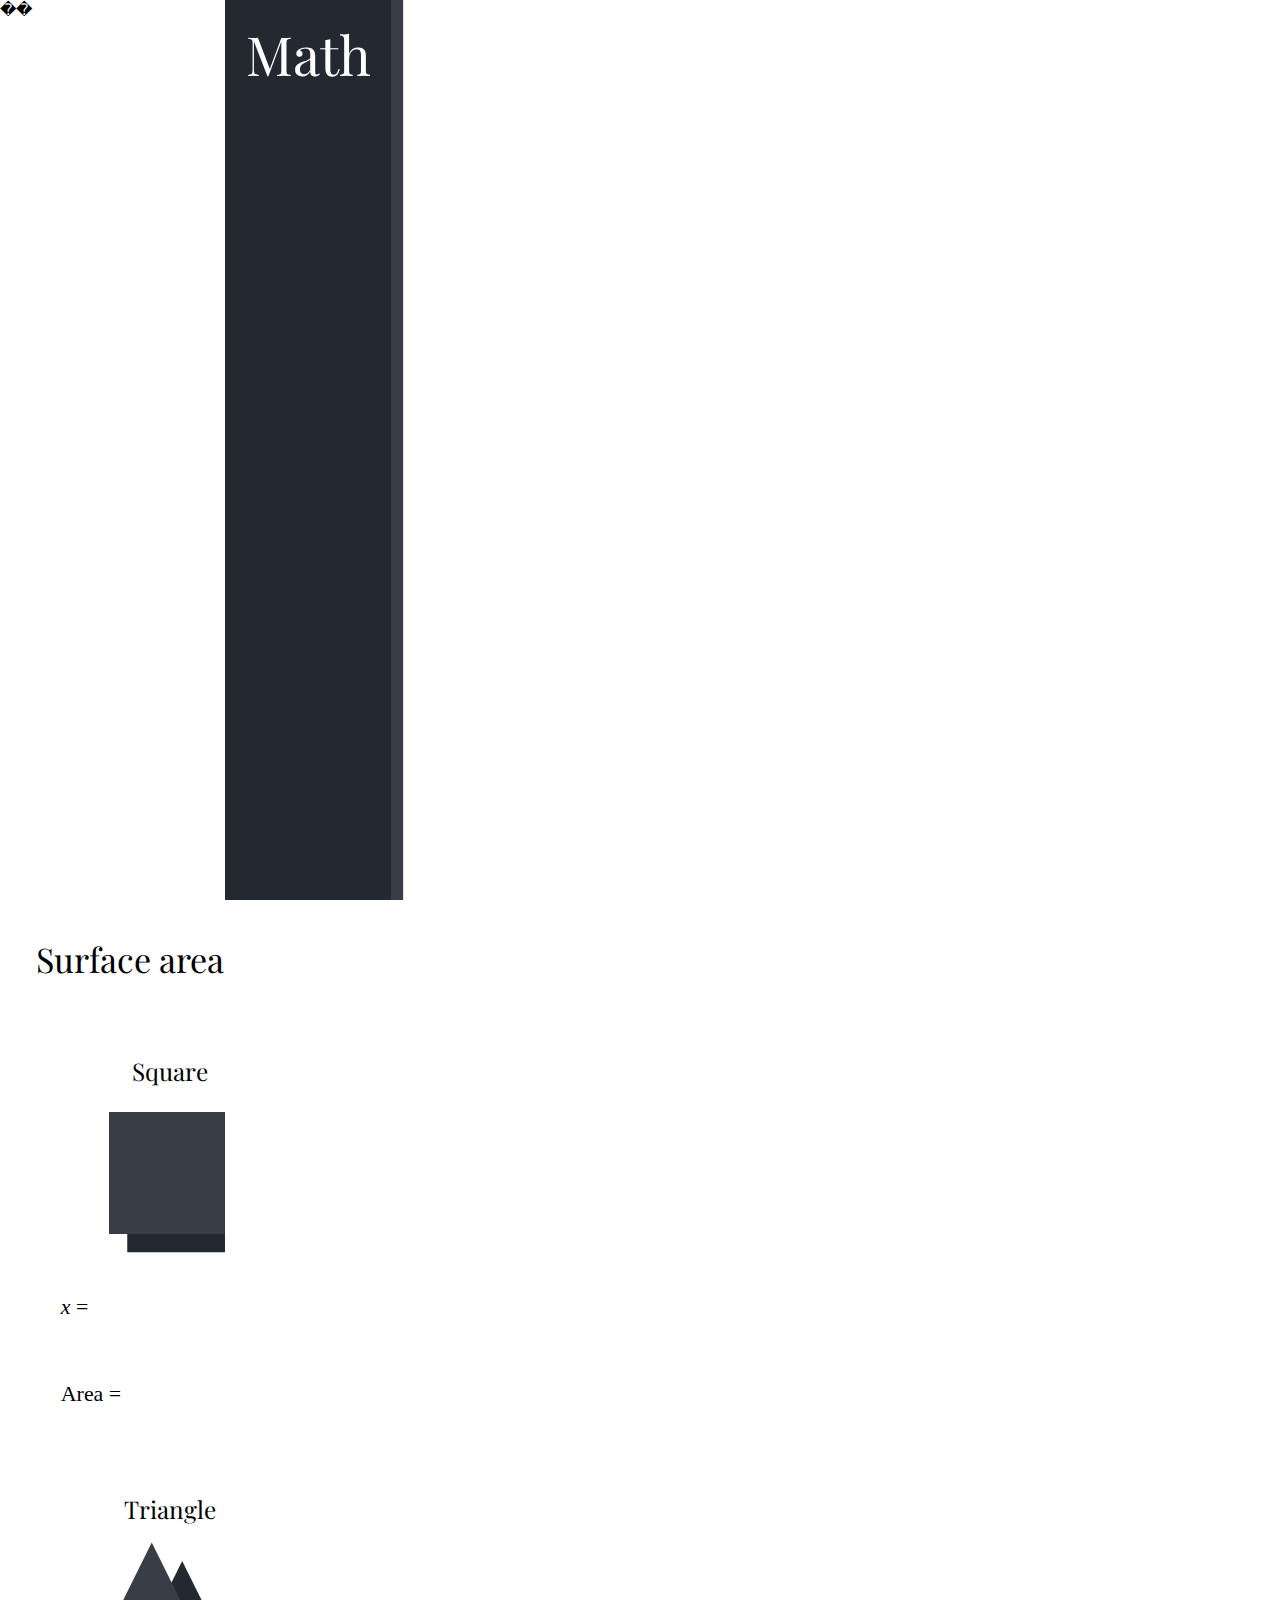
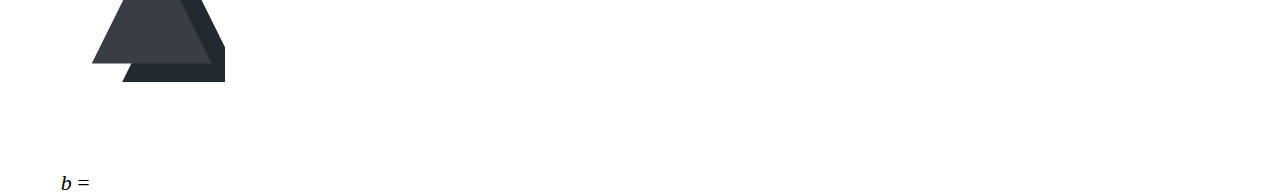
<file: index.html>
��<!DOCTYPE html>
<html lang="en">
  <head>
    <meta charset="UTF-8" />
    <meta name="viewport" content="width=device-width, initial-scale=1.0" />
    <meta http-equiv="Content-Security-Policy" content="script-src 'self' 'unsafe-inline';" />
    <link rel="stylesheet" href="style.css" />
    <title>Math toolbox</title>
  </head>

  <body>
    <nav>
      <div id="title">Math</div>
    </nav>
    <article>
      <div id="sub">Surface area</div>
      <main>
        <div id="cont">
          <div>
            <div id="n">Square</div>
            <div id="square"></div>
            <div id="f">
              <div><i>x</i> = <input type="number" id="sa_in" maxlength="100" /></div>
            </div>
            <div class="area">area = <span id="square_area"></span></div>
          </div>
          <div>
            <div id="n">Rectangle</div>
            <div id="rectangle"></div>
            <div id="f">
              <div><i>x</i> = <input type="number" id="re_ix" maxlength="100" /></div>
              <div><i>y</i> = <input type="number" id="re_iy" maxlength="100" /></div>
            </div>
            <div class="area">area = <span id="rtangle_area"></span></div>
          </div>
          <div>
            <div id="n">Circle</div>
            <div id="circle"></div>
            <div id="f">
              <div><i>r</i> = <input type="number" id="ci_in" maxlength="100" /></div>
            </div>
            <div class="area">area = <span id="circle_area"></span></div>
          </div>
          <div>
            <div id="n">Triangle</div>
            <div id="triangle"></div>
            <div id="triangle_shadow"></div>

            <div id="triangle_exept">
              <div id="f">
                <div><i>b</i> = <input type="number" id="tr_b" /></div>
                <div><i>h</i> = <input type="number" id="tr_h" /></div>
              </div>
              <div class="area">area = <span id="triangle_area"></span></div>
            </div>
          </div>
          <div>
            <div id="n">Ellipse</div>
            <div id="ellipse"></div>
            <div id="f">
              <div><i>x</i> = <input type="number" id="el_x" /></div>
              <div><i>y</i> = <input type="number" id="el_y" /></div>
            </div>
            <div class="area">area = <span id="ellipse_area"></span></div>
          </div>
          <div>
            <div id="n">Parallelogram</div>
            <div id="parallelogram"></div>
            <div id="f">
              <div><i>b</i> = <input type="number" id="pa_b" /></div>
              <div><i>h</i> = <input type="number" id="pa_h" /></div>
            </div>
            <div class="area">area = <span id="parallelogram_area"></span></div>
          </div>
          <div>
            <div id="n">Trapezium / Trapezoid</div>
            <div id="trapezium"></div>
            <div id="trapezium_shadow"></div>
            <div id="triangle_exept">
              <div id="f" class="pad_n">
                <div><i>a</i> = <input type="number" id="ta_a" /></div>
                <div><i>b</i> = <input type="number" id="ta_b" /></div>
                <div><i>h</i> = <input type="number" id="ta_h" /></div>
              </div>
              <div class="area">area = <span id="trapezium_area"></span></div>
            </div>
          </div>
          <div>
            <div id="n">Cube</div>
            <div id="cube"></div>
            <div id="f">
              <div><i>s</i> = <input type="number" id="cu_s" /></div>
            </div>
            <div class="area">area = <span id="cube_area"></span></div>
          </div>
          <div>
            <div id="n">Cuboid</div>
            <div id="cuboid"></div>
            <div id="f">
              <div><i>l</i> = <input type="number" id="cb_l" /></div>
              <div><i>w</i> = <input type="number" id="cb_w" /></div>
              <div><i>h</i> = <input type="number" id="cb_h" /></div>
            </div>
            <div class="area">area = <span id="cuboid_area"></span></div>
          </div>
        </div>
      </main>
      <div class="transition">
        <div class="sub"><a href="#volume" id="volume" class="sbt">Volume</a></div>
        <div id="cont">
          <div>
            <div id="n">Cube</div>
            <div id="fn">
              <i><abbr title="volume">V</abbr></i> = <i><abbr title="side of a cube">a</abbr></i
              ><sup>3</sup>
            </div>
            <div id="f">
              <div><i>a</i> = <input type="number" id="c_vol" /></div>
            </div>
            <div class="result"><i id="i">V</i> = <span id="volume_cube_result"></span></div>
          </div>
          <div>
            <div id="n">Cuboid</div>
            <div id="fn"><i>V</i> = <i>abc</i></div>
            <div id="f">
              <div><i>a</i> = <input type="number" id="cboid_a" /></div>
              <div><i>b</i> = <input type="number" id="cboid_b" /></div>
              <div><i>c</i> = <input type="number" id="cboid_c" /></div>
            </div>
            <div class="result"><i id="i">V</i> = <span id="volume_cuboid_result"></span></div>
          </div>
          <div>
            <div id="n">Prism</div>
            <div id="fn"><i>V</i> = <i>Bh</i></div>
            <div id="f">
              <div><i>B</i> = <input type="number" id="prism_B" /></div>
              <div><i>h</i> = <input type="number" id="prism_h" /></div>
            </div>
            <div class="result"><i id="i">V</i> = <span id="volume_prism_result"></span></div>
          </div>
          <div>
            <div id="n">Pyramid</div>
            <div id="fn"><i>V</i> = 1/3(<i>Bh</i>)</div>
            <div id="f">
              <div><i>B</i> = <input type="number" id="pyramid_B" /></div>
              <div><i>h</i> = <input type="number" id="pyramid_h" /></div>
            </div>
            <div class="result"><i id="i">V</i> = <span id="volume_pyramid_result"></span></div>
          </div>

          <div>
            <div id="n">Parallelepiped</div>
            <div id="fn">
              <i>V</i> = <i>abc</i>√<i>K</i><br />
              <i>K</i> = 1 + 2 cos(α)cos(β)cos(γ) - <br />
              cos<sup>2</sup> (α)cos<sup>2</sup>(β) cos<sup>2</sup>(γ)
            </div>
            <div id="f">
              <div><i>a</i> = <input type="number" id="para_a" /></div>
              <div><i>b</i> = <input type="number" id="para_b" /></div>
              <div><i>c</i> = <input type="number" id="para_c" /></div>

              <div><i>α</i> = <input type="number" id="para_al" /></div>
              <div><i>β</i> = <input type="number" id="para_be" /></div>
              <div><i>γ</i> = <input type="number" id="para_ga" /></div>
            </div>
            <div class="result"><i id="i">V</i> = <span id="volume_parallelepiped_result"></span></div>
          </div>
          <div>
            <div id="n">Regular Tetrahedron</div>
            <div id="fn"><i>V</i> = √(2) / 12 a<sup>3</sup></div>
            <div id="f">
              <div><i>a</i> = <input type="number" id="tetrahedron_a"></div>
            </div>
            <div class="result"><i id="i">V</i> = <span id="volume_tetrahedron_result"></span></div>
          </div>
          <div>
            <div id="n">Sphere</div>
            <div id="fn"><i>V</i> = 4/3&pi;<i>r</i><sup>3</sup></div>
            <div id="f">
              <div><i>r</i> = <input type="number" id="sphere_r" maxlength="100" /></div>
            </div>
            <div class="result"><i id="i">V</i> = <span id="volume_sphere_result"></span></div>
          </div>
          <div>
            <div id="n">Ellipsoid</div>
            <div id="fn"><i>V</i> = 4/3&pi;<i>abc</i></div>
            <div id="f">
              <div><i>a</i> = <input type="number" id="ellipsoid_a" maxlength="100" /></div>
              <div><i>b</i> = <input type="number" id="ellipsoid_b" maxlength="100" /></div>
              <div><i>c</i> = <input type="number" id="ellipsoid_c" maxlength="100" /></div>
            </div>
            <div class="result"><i id="i">V</i> = <span id="volume_ellipsoid_result"></span></div>
          </div>
          <div>
            <div id="n">Circular cylinder</div>
            <div id="fn"><i>V</i> = &pi;<i>r</i><sup>2</sup><i>h</i></div>
            <div id="f">
              <div><i>r</i> = <input type="number" id="c_cylinder_r" maxlength="100" /></div>
              <div><i>h</i> = <input type="number" id="c_cylinder_h" maxlength="100" /></div>
            </div>
            <div class="result"><i id="i">V</i> = <span id="volume_cylinder_result"></span></div>
          </div>
          
        </div>
      </div>

      <div class="transition" id="b_1">
        <div id="sub"><a href="#formulas" id="formulas" class="sbt">Formulas</a></div>
        <div id="cont">
          <div>
            <div id="n">Quadratic formula</div>
            <div id="fn"><i>x</i> = <i>-b</i> &#177; &#8730;(<i>b</i><sup>2</sup>-4<i>ac</i>) /2<i>a</i></div>
            <div id="f">
              <div><i>a</i> = <input type="number" id="fq_a" /></div>
              <div><i>b</i> = <input type="number" id="fq_b" /></div>
              <div><i>c</i> = <input type="number" id="fq_c" /></div>
            </div>
            <div class="result"><i>x</i> = <span id="quadratic_result"></span> or <span id="quadratic_result_2"></span></div>
          </div>
          <div>
            <div id="n">Distance formula</div>
            <div id="fn">
              <i>d</i> = &#8730;[(<i>x</i><sub>2</sub> - <i>x</i><sub>1</sub>)<sup>2</sup> + (<i>y</i><sub>2</sub> - <i>y</i
              ><sub>1</sub>)<sup>2</sup>]
            </div>
            <div id="f">
              <div>
                <i>x<sub>1</sub></i> = <input type="number" id="df_x1" />
              </div>
              <div>
                <i>x<sub>2</sub></i> = <input type="number" id="df_x2" />
              </div>
              <div>
                <i>y<sub>1</sub></i> = <input type="number" id="df_y1" />
              </div>
              <div>
                <i>y<sub>2</sub></i> = <input type="number" id="df_y2" />
              </div>
            </div>
            <div class="result"><i>d</i> = <span id="distance_formula"></span></div>
          </div>
          <div>
            <div id="n">Mid-point formula</div>
            <div id="fn">
              <i>M</i> = [(<i>x</i><sub>1</sub> + <i>x</i><sub>2</sub>)/ 2 , (<i>y</i><sub>1</sub> + <i>y</i><sub>2</sub>)/ 2]
            </div>
            <div id="f">
              <div>
                <i>x<sub>1</sub></i> = <input type="number" id="mp_x1" />
              </div>
              <div>
                <i>x<sub>2</sub></i> = <input type="number" id="mp_x2" />
              </div>
              <div>
                <i>y<sub>1</sub></i> = <input type="number" id="mp_y1" />
              </div>
              <div>
                <i>y<sub>2</sub></i> = <input type="number" id="mp_y2" />
              </div>
            </div>
            <div class="result"><i id="i">M</i> = <span id="mp_formula"></span></div>
          </div>
          <div>
            <div id="n">Slope of a line</div>
            <div id="fn"><i>m</i> = <i>y</i><sub>2</sub> – <i>y</i><sub>1</sub> / <i>x</i><sub>2</sub> – <i>x</i><sub>1</sub></div>
            <div id="f">
              <div>
                <i>x<sub>1</sub></i> = <input type="number" id="sl_x1" />
              </div>
              <div>
                <i>x<sub>2</sub></i> = <input type="number" id="sl_x2" />
              </div>
              <div>
                <i>y<sub>1</sub></i> = <input type="number" id="sl_y1" />
              </div>
              <div>
                <i>y<sub>2</sub></i> = <input type="number" id="sl_y2" />
              </div>
            </div>
            <div class="result"><i>m</i> = <span id="soal"></span></div>
          </div>
          <div>
            <div id="n">Arcosine</div>
            <div id="fn">arccot <i>x</i></div>
            <div id="f">
              <div><i>x</i> = <input type="number" id="arccot_x" placeholder="0" /></div>
            </div>
            <div class="result"><i>arccot</i> = <span id="arccot"></span></div>
          </div>
          <div>
            <div id="n">Sine</div>
            <div id="fn">sin <i>x</i></div>
            <div id="f">
              <div><i>x</i> = <input type="number" id="sin_x" placeholder="0" /></div>
            </div>
            <div class="result"><i>sin</i> = <span id="sin"></span></div>
          </div>
          <div>
            <div id="n">Temperature (&#8451; to &#8457;)</div>
            <div id="fn"><i>F</i> = <i>C</i>(5/9) + 32</div>
            <div id="f">
              <div><i>C</i> = <input type="number" id="c_to_f" placeholder="0" /></div>
            </div>
            <div class="result"><i id="i">F</i> = <span id="f_result"></span>&deg;</div>
          </div>
          <div>
            <div id="n">Temperature (&#8457; to &#8451;)</div>
            <div id="fn"><i>C</i> = (<i>F</i> - 32) · 5/9</div>
            <div id="f">
              <div><i>F</i> = <input type="number" id="f_to_c" placeholder="0" /></div>
            </div>
            <div class="result"><i id="i"> &#8451;</i> = <span id="c_result"></span>&deg;</div>
          </div>
          <div>
            <div id="n">Temperature (&#8451; to &deg;K)</div>
            <div id="fn"><i>K</i> = <i>C</i> + 273.15</div>
            <div id="f">
              <div><i>C</i> = <input type="number" id="c_to_k" placeholder="0" /></div>
            </div>
            <div class="result"><i id="i">&deg;K</i> = <span id="k_result"></span>&deg;</div>
          </div>
          <div class="p_up">
            <div id="n">Temperature (&deg;K to &#8451;)</div>
            <div id="fn"><i>C</i> = <i>K</i> - 273.15</div>
            <div id="f">
              <div><i>K</i> = <input type="number" id="k_to_c" placeholder="0" /></div>
            </div>
            <div class="result"><i>&#8451;</i> = <span id="k2_result"></span>&deg;</div>
          </div>
          <div class="p_up">
            <div id="n">Temperature (&deg;K to &#8457;)</div>
            <div id="fn"><i>F</i> = (<i>K</i> - 273.15) · 9/5 + 32</div>
            <div id="f">
              <div><i>K</i> = <input type="number" id="k_to_f" placeholder="0" /></div>
            </div>
            <div class="result"><i id="i">&#8457;</i> = <span id="k3_result"></span>&deg;</div>
          </div>
          <div class="p_up">
            <div id="n">Temperature (&#8457; to &deg;K)</div>
            <div id="fn"><i>K</i> = (<i>F</i> - 32) · 5/9 + 273.15</div>
            <div id="f">
              <div><i>F</i> = <input type="number" id="f_to_k" placeholder="0" /></div>
            </div>
            <div class="result"><i id="i">&deg;K</i> = <span id="f2_result"></span></div>
          </div>
        </div>
      </div>
    </article>
    <script src="app.js"></script>
  </body>
</html>
</file>
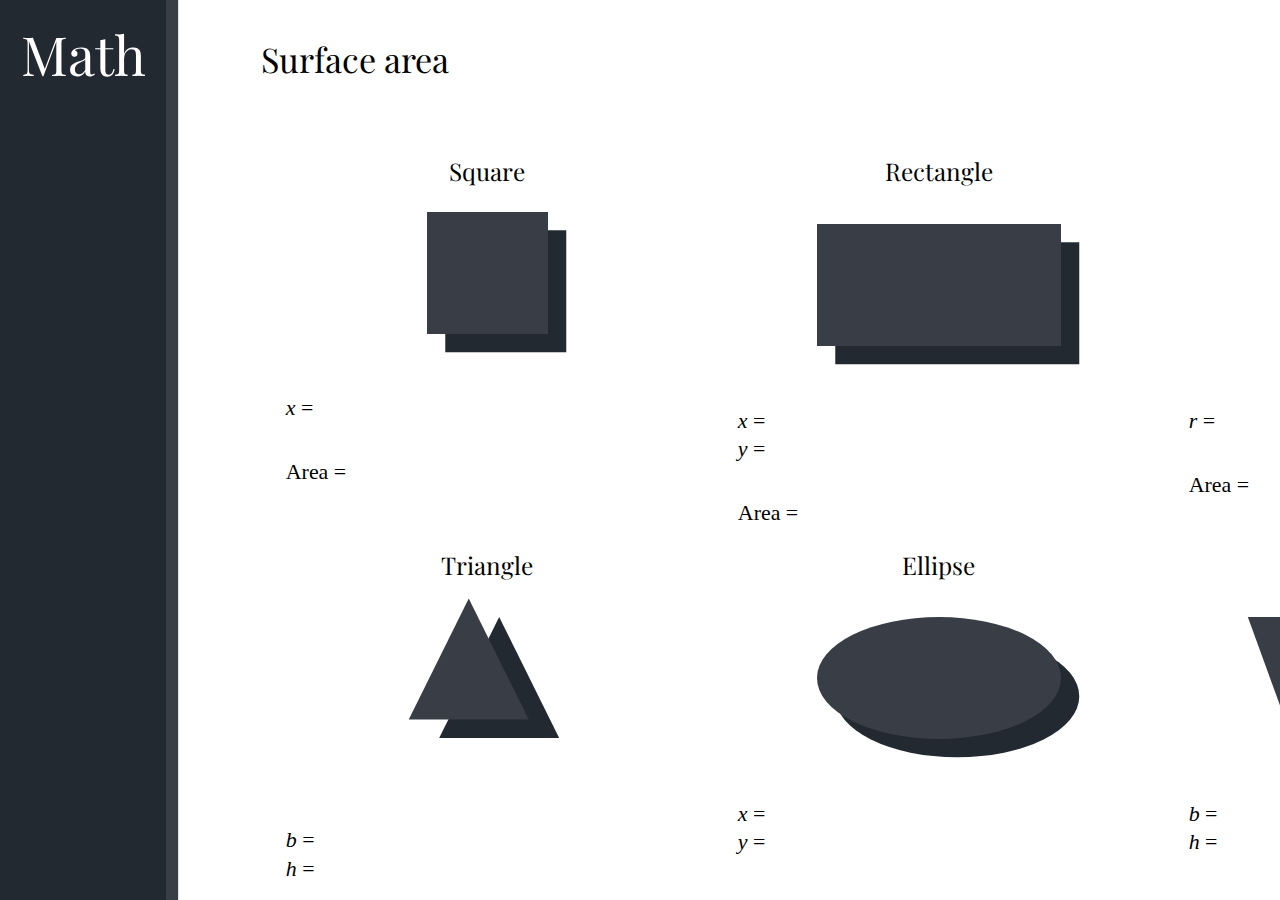
<file: app.html>
<!DOCTYPE html>
<html lang="en">
  <head>
    <meta charset="UTF-8" />
    <meta name="viewport" content="width=device-width, initial-scale=1.0" />
    <meta http-equiv="Content-Security-Policy" content="script-src 'self' 'unsafe-inline';" />
    <link rel="stylesheet" href="style.css" />
    <title>Math toolbox</title>
  </head>

  <body>
    <nav>
      <div id="title">Math</div>
    </nav>
    <article>
      <div id="sub">Surface area</div>
      <main>
        <div id="cont">
          <div>
            <div id="n">Square</div>
            <div id="square"></div>
            <div id="f">
              <div><i>x</i> = <input type="number" id="sa_in" maxlength="100" /></div>
            </div>
            <div class="area">area = <span id="square_area"></span></div>
          </div>
          <div>
            <div id="n">Rectangle</div>
            <div id="rectangle"></div>
            <div id="f">
              <div><i>x</i> = <input type="number" id="re_ix" maxlength="100" /></div>
              <div><i>y</i> = <input type="number" id="re_iy" maxlength="100" /></div>
            </div>
            <div class="area">area = <span id="rtangle_area"></span></div>
          </div>
          <div>
            <div id="n">Circle</div>
            <div id="circle"></div>
            <div id="f">
              <div><i>r</i> = <input type="number" id="ci_in" maxlength="100" /></div>
            </div>
            <div class="area">area = <span id="circle_area"></span></div>
          </div>
          <div>
            <div id="n">Triangle</div>
            <div id="triangle"></div>
            <div id="triangle_shadow"></div>

            <div id="triangle_exept">
              <div id="f">
                <div><i>b</i> = <input type="number" id="tr_b" /></div>
                <div><i>h</i> = <input type="number" id="tr_h" /></div>
              </div>
              <div class="area">area = <span id="triangle_area"></span></div>
            </div>
          </div>
          <div>
            <div id="n">Ellipse</div>
            <div id="ellipse"></div>
            <div id="f">
              <div><i>x</i> = <input type="number" id="el_x" /></div>
              <div><i>y</i> = <input type="number" id="el_y" /></div>
            </div>
            <div class="area">area = <span id="ellipse_area"></span></div>
          </div>
          <div>
            <div id="n">Parallelogram</div>
            <div id="parallelogram"></div>
            <div id="f">
              <div><i>b</i> = <input type="number" id="pa_b" /></div>
              <div><i>h</i> = <input type="number" id="pa_h" /></div>
            </div>
            <div class="area">area = <span id="parallelogram_area"></span></div>
          </div>
          <div>
            <div id="n">Trapezium / Trapezoid</div>
            <div id="trapezium"></div>
            <div id="trapezium_shadow"></div>
            <div id="triangle_exept">
              <div id="f" class="pad_n">
                <div><i>a</i> = <input type="number" id="ta_a" /></div>
                <div><i>b</i> = <input type="number" id="ta_b" /></div>
                <div><i>h</i> = <input type="number" id="ta_h" /></div>
              </div>
              <div class="area">area = <span id="trapezium_area"></span></div>
            </div>
          </div>
          <div>
            <div id="n">Cube</div>
            <div id="cube"></div>
            <div id="f">
              <div><i>s</i> = <input type="number" id="cu_s" /></div>
            </div>
            <div class="area">area = <span id="cube_area"></span></div>
          </div>
          <div>
            <div id="n">Cuboid</div>
            <div id="cuboid"></div>
            <div id="f">
              <div><i>l</i> = <input type="number" id="cb_l" /></div>
              <div><i>w</i> = <input type="number" id="cb_w" /></div>
              <div><i>h</i> = <input type="number" id="cb_h" /></div>
            </div>
            <div class="area">area = <span id="cuboid_area"></span></div>
          </div>
        </div>
      </main>
      <div class="transition">
        <div class="sub"><a href="#volume" id="volume" class="sbt">Volume</a></div>
        <div id="cont">
          <div>
            <div id="n">Cube</div>
            <div id="fn">
              <i><abbr title="volume">V</abbr></i> = <i><abbr title="side of a cube">a</abbr></i
              ><sup>3</sup>
            </div>
            <div id="f">
              <div><i>a</i> = <input type="number" id="c_vol" /></div>
            </div>
            <div class="result"><i id="i">V</i> = <span id="volume_cube_result"></span></div>
          </div>
          <div>
            <div id="n">Cuboid</div>
            <div id="fn"><i>V</i> = <i>abc</i></div>
            <div id="f">
              <div><i>a</i> = <input type="number" id="cboid_a" /></div>
              <div><i>b</i> = <input type="number" id="cboid_b" /></div>
              <div><i>c</i> = <input type="number" id="cboid_c" /></div>
            </div>
            <div class="result"><i id="i">V</i> = <span id="volume_cuboid_result"></span></div>
          </div>
          <div>
            <div id="n">Prism</div>
            <div id="fn"><i>V</i> = <i>Bh</i></div>
            <div id="f">
              <div><i>B</i> = <input type="number" id="prism_B" /></div>
              <div><i>h</i> = <input type="number" id="prism_h" /></div>
            </div>
            <div class="result"><i id="i">V</i> = <span id="volume_prism_result"></span></div>
          </div>
          <div>
            <div id="n">Pyramid</div>
            <div id="fn"><i>V</i> = 1/3(<i>Bh</i>)</div>
            <div id="f">
              <div><i>B</i> = <input type="number" id="pyramid_B" /></div>
              <div><i>h</i> = <input type="number" id="pyramid_h" /></div>
            </div>
            <div class="result"><i id="i">V</i> = <span id="volume_pyramid_result"></span></div>
          </div>

          <div>
            <div id="n">Parallelepiped</div>
            <div id="fn">
              <i>V</i> = <i>abc</i>√<i>K</i><br />
              <i>K</i> = 1 + 2 cos(α)cos(β)cos(γ) - <br />
              cos<sup>2</sup> (α)cos<sup>2</sup>(β) cos<sup>2</sup>(γ)
            </div>
            <div id="f">
              <div><i>a</i> = <input type="number" id="para_a" /></div>
              <div><i>b</i> = <input type="number" id="para_b" /></div>
              <div><i>c</i> = <input type="number" id="para_c" /></div>

              <div><i>α</i> = <input type="number" id="para_al" /></div>
              <div><i>β</i> = <input type="number" id="para_be" /></div>
              <div><i>γ</i> = <input type="number" id="para_ga" /></div>
            </div>
            <div class="result"><i id="i">V</i> = <span id="volume_parallelepiped_result"></span></div>
          </div>
          <div>
            <div id="n">Regular Tetrahedron</div>
            <div id="fn"><i>V</i> = √(2) / 12 a<sup>3</sup></div>
            <div id="f">
              <div><i>a</i> = <input type="number" id="tetrahedron_a"></div>
            </div>
            <div class="result"><i id="i">V</i> = <span id="volume_tetrahedron_result"></span></div>
          </div>
          <div>
            <div id="n">Sphere</div>
            <div id="fn"><i>V</i> = 4/3&pi;<i>r</i><sup>3</sup></div>
            <div id="f">
              <div><i>r</i> = <input type="number" id="sphere_r" maxlength="100" /></div>
            </div>
            <div class="result"><i id="i">V</i> = <span id="volume_sphere_result"></span></div>
          </div>
          <div>
            <div id="n">Ellipsoid</div>
            <div id="fn"><i>V</i> = 4/3&pi;<i>abc</i></div>
            <div id="f">
              <div><i>a</i> = <input type="number" id="ellipsoid_a" maxlength="100" /></div>
              <div><i>b</i> = <input type="number" id="ellipsoid_b" maxlength="100" /></div>
              <div><i>c</i> = <input type="number" id="ellipsoid_c" maxlength="100" /></div>
            </div>
            <div class="result"><i id="i">V</i> = <span id="volume_ellipsoid_result"></span></div>
          </div>
          <div>
            <div id="n">Circular cylinder</div>
            <div id="fn"><i>V</i> = &pi;<i>r</i><sup>2</sup><i>h</i></div>
            <div id="f">
              <div><i>r</i> = <input type="number" id="c_cylinder_r" maxlength="100" /></div>
              <div><i>h</i> = <input type="number" id="c_cylinder_h" maxlength="100" /></div>
            </div>
            <div class="result"><i id="i">V</i> = <span id="volume_cylinder_result"></span></div>
          </div>
          
        </div>
      </div>

      <div class="transition" id="b_1">
        <div id="sub"><a href="#formulas" id="formulas" class="sbt">Formulas</a></div>
        <div id="cont">
          <div>
            <div id="n">Quadratic formula</div>
            <div id="fn"><i>x</i> = <i>-b</i> &#177; &#8730;(<i>b</i><sup>2</sup>-4<i>ac</i>) /2<i>a</i></div>
            <div id="f">
              <div><i>a</i> = <input type="number" id="fq_a" /></div>
              <div><i>b</i> = <input type="number" id="fq_b" /></div>
              <div><i>c</i> = <input type="number" id="fq_c" /></div>
            </div>
            <div class="result"><i>x</i> = <span id="quadratic_result"></span> or <span id="quadratic_result_2"></span></div>
          </div>
          <div>
            <div id="n">Distance formula</div>
            <div id="fn">
              <i>d</i> = &#8730;[(<i>x</i><sub>2</sub> - <i>x</i><sub>1</sub>)<sup>2</sup> + (<i>y</i><sub>2</sub> - <i>y</i
              ><sub>1</sub>)<sup>2</sup>]
            </div>
            <div id="f">
              <div>
                <i>x<sub>1</sub></i> = <input type="number" id="df_x1" />
              </div>
              <div>
                <i>x<sub>2</sub></i> = <input type="number" id="df_x2" />
              </div>
              <div>
                <i>y<sub>1</sub></i> = <input type="number" id="df_y1" />
              </div>
              <div>
                <i>y<sub>2</sub></i> = <input type="number" id="df_y2" />
              </div>
            </div>
            <div class="result"><i>d</i> = <span id="distance_formula"></span></div>
          </div>
          <div>
            <div id="n">Mid-point formula</div>
            <div id="fn">
              <i>M</i> = [(<i>x</i><sub>1</sub> + <i>x</i><sub>2</sub>)/ 2 , (<i>y</i><sub>1</sub> + <i>y</i><sub>2</sub>)/ 2]
            </div>
            <div id="f">
              <div>
                <i>x<sub>1</sub></i> = <input type="number" id="mp_x1" />
              </div>
              <div>
                <i>x<sub>2</sub></i> = <input type="number" id="mp_x2" />
              </div>
              <div>
                <i>y<sub>1</sub></i> = <input type="number" id="mp_y1" />
              </div>
              <div>
                <i>y<sub>2</sub></i> = <input type="number" id="mp_y2" />
              </div>
            </div>
            <div class="result"><i id="i">M</i> = <span id="mp_formula"></span></div>
          </div>
          <div>
            <div id="n">Slope of a line</div>
            <div id="fn"><i>m</i> = <i>y</i><sub>2</sub> – <i>y</i><sub>1</sub> / <i>x</i><sub>2</sub> – <i>x</i><sub>1</sub></div>
            <div id="f">
              <div>
                <i>x<sub>1</sub></i> = <input type="number" id="sl_x1" />
              </div>
              <div>
                <i>x<sub>2</sub></i> = <input type="number" id="sl_x2" />
              </div>
              <div>
                <i>y<sub>1</sub></i> = <input type="number" id="sl_y1" />
              </div>
              <div>
                <i>y<sub>2</sub></i> = <input type="number" id="sl_y2" />
              </div>
            </div>
            <div class="result"><i>m</i> = <span id="soal"></span></div>
          </div>
          <div>
            <div id="n">Arcosine</div>
            <div id="fn">arccot <i>x</i></div>
            <div id="f">
              <div><i>x</i> = <input type="number" id="arccot_x" placeholder="0" /></div>
            </div>
            <div class="result"><i>arccot</i> = <span id="arccot"></span></div>
          </div>
          <div>
            <div id="n">Sine</div>
            <div id="fn">sin <i>x</i></div>
            <div id="f">
              <div><i>x</i> = <input type="number" id="sin_x" placeholder="0" /></div>
            </div>
            <div class="result"><i>sin</i> = <span id="sin"></span></div>
          </div>
          <div>
            <div id="n">Temperature (&#8451; to &#8457;)</div>
            <div id="fn"><i>F</i> = <i>C</i>(5/9) + 32</div>
            <div id="f">
              <div><i>C</i> = <input type="number" id="c_to_f" placeholder="0" /></div>
            </div>
            <div class="result"><i id="i">F</i> = <span id="f_result"></span>&deg;</div>
          </div>
          <div>
            <div id="n">Temperature (&#8457; to &#8451;)</div>
            <div id="fn"><i>C</i> = (<i>F</i> - 32) · 5/9</div>
            <div id="f">
              <div><i>F</i> = <input type="number" id="f_to_c" placeholder="0" /></div>
            </div>
            <div class="result"><i id="i"> &#8451;</i> = <span id="c_result"></span>&deg;</div>
          </div>
          <div>
            <div id="n">Temperature (&#8451; to &deg;K)</div>
            <div id="fn"><i>K</i> = <i>C</i> + 273.15</div>
            <div id="f">
              <div><i>C</i> = <input type="number" id="c_to_k" placeholder="0" /></div>
            </div>
            <div class="result"><i id="i">&deg;K</i> = <span id="k_result"></span>&deg;</div>
          </div>
          <div class="p_up">
            <div id="n">Temperature (&deg;K to &#8451;)</div>
            <div id="fn"><i>C</i> = <i>K</i> - 273.15</div>
            <div id="f">
              <div><i>K</i> = <input type="number" id="k_to_c" placeholder="0" /></div>
            </div>
            <div class="result"><i>&#8451;</i> = <span id="k2_result"></span>&deg;</div>
          </div>
          <div class="p_up">
            <div id="n">Temperature (&deg;K to &#8457;)</div>
            <div id="fn"><i>F</i> = (<i>K</i> - 273.15) · 9/5 + 32</div>
            <div id="f">
              <div><i>K</i> = <input type="number" id="k_to_f" placeholder="0" /></div>
            </div>
            <div class="result"><i id="i">&#8457;</i> = <span id="k3_result"></span>&deg;</div>
          </div>
          <div class="p_up">
            <div id="n">Temperature (&#8457; to &deg;K)</div>
            <div id="fn"><i>K</i> = (<i>F</i> - 32) · 5/9 + 273.15</div>
            <div id="f">
              <div><i>F</i> = <input type="number" id="f_to_k" placeholder="0" /></div>
            </div>
            <div class="result"><i id="i">&deg;K</i> = <span id="f2_result"></span></div>
          </div>
        </div>
      </div>
    </article>
    <script src="app.js"></script>
  </body>
</html>
</file>
<file: style.css>
@import url("https://fonts.googleapis.com/css2?family=Playfair+Display&display=swap");

*::selection {
  background-color: black;
  color: white;
  transition: 2s;
}

body {
  margin: 0vh;
  display: grid;
  grid-template-columns: 25vh 155vh;
  overflow-x: hidden;
}

nav {
  background-color: #232931;
  height: 100vh;
  box-shadow: 1.35vh 0px #393e46;
  display: inline-block;
  overflow: hidden;
}

#title {
  color: white;
  text-align: center;
  padding-top: 2vh;
  font-size: 6vh;
  font-family: "Playfair Display";
  user-select: none;
}

article {
  margin-left: 4.05vh;
  margin-top: 4.05vh;
  overflow: auto;
  height: 95.5vh;
}

main {
  height: 100vh;
}

main::-webkit-scrollbar {
  display: none;
}

article::-webkit-scrollbar {
  display: none;
}

#sub {
  font-size: 3.7889vh;
  font-family: "Playfair Display", serif;
}

#cont {
  margin-top: 5.4127vh;
  height: 54.127vh;
  display: grid;
  grid-template-columns: auto auto auto;
  grid-template-rows: auto auto auto auto auto;
}
#n {
  margin-top: 2.706vh;
  text-align: center;
  font-size: 2.706vh;
  font-family: "Playfair Display", serif;
}

/* Shapes */

#square,
#rectangle,
#circle,
#ellipse,
#parallelogram {
  background-color: #393e46;
  box-shadow: 2.029vh 2.029vh #232931;
  margin: auto;
  margin-top: 4.059vh;
}
#square {
  width: 13.531vh;
  height: 13.531vh;
  margin-top: 2.706vh;
}

#rectangle {
  width: 27.0635vh;
  height: 13.531vh;
}

#circle {
  width: 13.531vh;
  height: 13.531vh;
  border-radius: 50%;
}

#triangle {
  width: 0;
  height: 0;
  border-left: 6.765vh solid transparent;
  border-right: 6.765vh solid transparent;
  border-bottom: 13.53vh solid #232931;
  transform: translateX(1.353vh);
  margin: auto;
  margin-top: 4.059vh;
  padding: 0px;
}

#triangle_shadow {
  width: 0;
  height: 0;
  border-left: 6.765vh solid transparent;
  border-right: 6.765vh solid transparent;
  border-bottom: 13.53vh solid #393e46;
  margin: auto;
  margin-top: 4.059vh;
  transform: translateY(-19.62vh) translateX(-2.029vh);
  padding: 0px;
}

#ellipse {
  width: 27.06vh;
  height: 13.53vh;
  border-radius: 50%;
}
#parallelogram {
  width: 27.0635vh;
  height: 13.531vh;
  transform: skew(20deg);
}

#trapezium {
  border-bottom: 100px solid #232931;
  border-left: 20px solid transparent;
  border-right: 20px solid transparent;
  height: 0;
  width: 200px;
  margin: auto;
  margin-top: 4.059vh;
  transform: translateX(18px) translateY(5px);
}

#trapezium_shadow {
  border-bottom: 100px solid #393e46;
  border-left: 20px solid transparent;
  border-right: 20px solid transparent;
  height: 0;
  width: 200px;
  margin: auto;
  margin-top: 4.059vh;
  transform: translateY(-140px);
}

#f {
  margin-top: 6.765vh;
  margin-left: 2.706vh;
  font-size: 2.435vh;
}

input {
  outline: none;
  border: 0.135vh solid white;
  height: 2.706vh;
  width: 27.06vh;
  font-size: 2.435vh;
  font-family: "Times New Roman", Times, serif;
}

input[type="number"]::-webkit-inner-spin-button,
input[type="number"]::-webkit-outer-spin-button {
  display: none;
}

.area,
.result {
  margin-left: 2.706vh;
  margin-top: 4.059vh;
  font-size: 2.706vh;
  max-width: 13.53vh;
  max-height: 2.706vh;
  text-transform: capitalize;
  font-size: 2.435vh;
}

#triangle_exept {
  transform: translateY(-130px);
}

#cube_cont {
  margin: auto;
  margin-left: 100px;
  margin-top: 30px;
  transform: scale(0.8);
}

#cube {
  margin: auto;
  background-color: #393e46;
  width: 100px;
  height: 100px;
  margin-top: 30px;
  box-shadow: 1px 1px #232931, 2px 2px #232931, 3px 3px #232931, 4px 4px #232931, 5px 5px #232931, 6px 6px #232931, 7px 7px #232931,
    8px 8px #232931, 9px 9px #232931, 10px 10px #232931, 11px 11px #232931, 12px 12px #232931, 13px 13px #232931, 14px 14px #232931,
    15px 15px #232931, 16px 16px #232931, 17px 17px #232931, 18px 18px #232931, 19px 19px #232931, 20px 20px #232931, 21px 21px #232931,
    22px 22px #232931, 23px 23px #232931, 24px 24px 0px #232931;
}

#cuboid {
  margin: auto;
  background-color: #393e46;
  width: 200px;
  height: 100px;
  margin-top: 30px;
  box-shadow: 1px 1px #232931, 2px 2px #232931, 3px 3px #232931, 4px 4px #232931, 5px 5px #232931, 6px 6px #232931, 7px 7px #232931,
    8px 8px #232931, 9px 9px #232931, 10px 10px #232931, 11px 11px #232931, 12px 12px #232931, 13px 13px #232931, 14px 14px #232931,
    15px 15px #232931, 16px 16px #232931, 17px 17px #232931, 18px 18px #232931, 19px 19px #232931, 20px 20px #232931, 21px 21px #232931,
    22px 22px #232931, 23px 23px #232931, 24px 24px 0px #232931;
}

.transition {
  transform: translateY(500px);
}

#fn {
  text-align: center;
  font-family: "Times New Roman", Times, serif;
  margin-top: 30px;
  font-size: 25px;
}

.result {
  text-transform: lowercase;
}

.sbt {
  color: black;
  text-decoration: none;
  cursor: normal;
  outline: none;
  font-family: "Playfair Display", serif;
  font-size: 28px;
  margin-top: 100px;
}

#i {
  text-transform: capitalize;
}

.p_up {
  padding-top: 50px;
}

abbr {
  text-decoration: none;
}

#b_1{
  transform: translateY(1300px);
}
</file>
